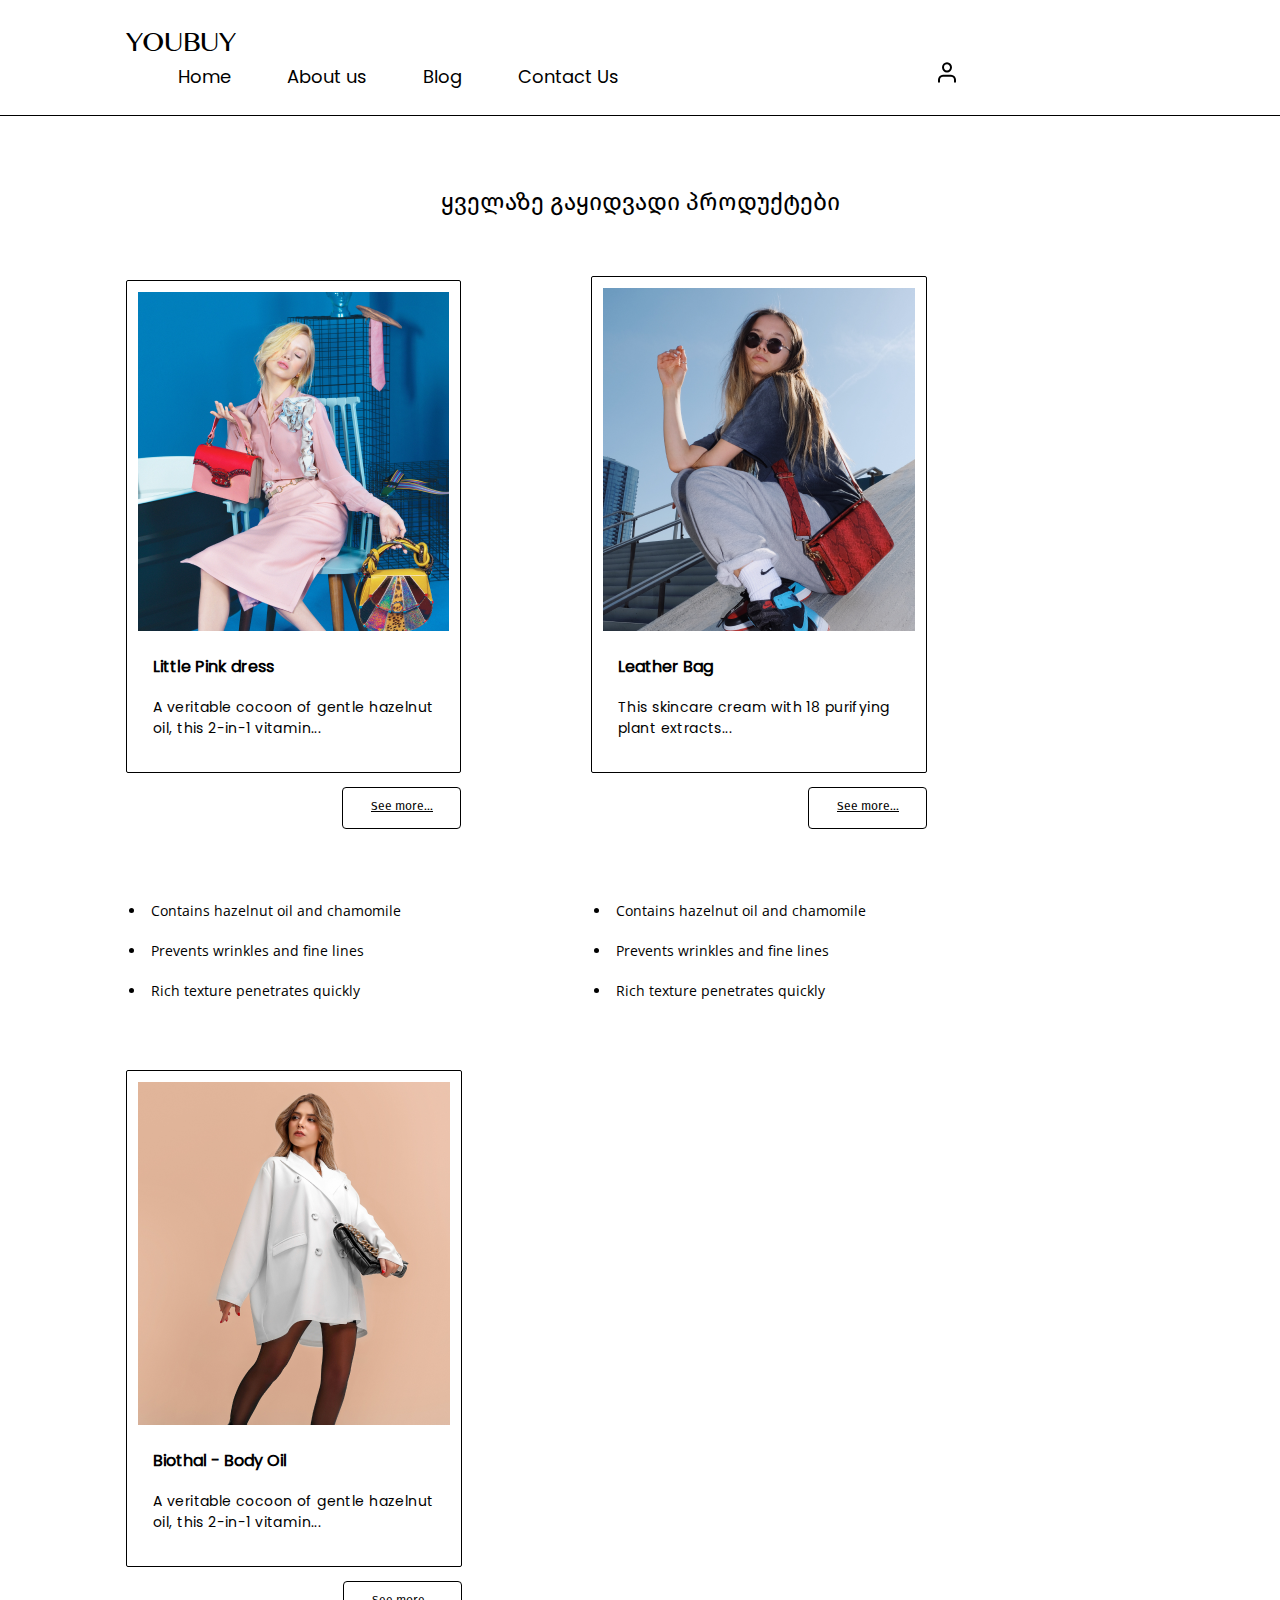
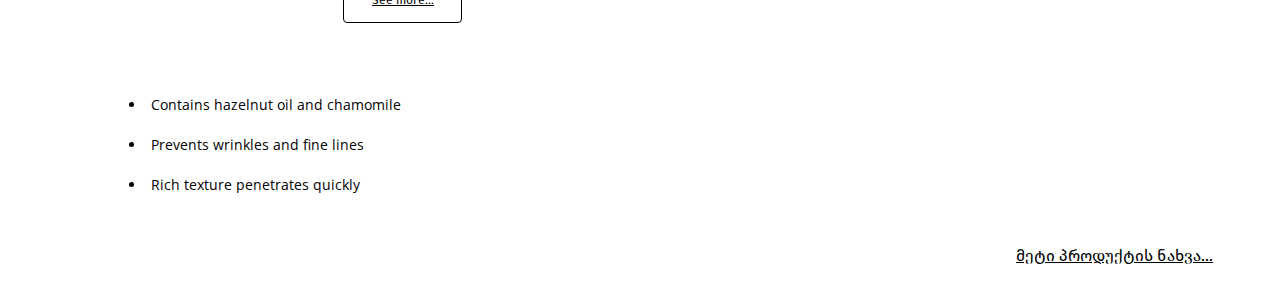
<file: index.html>
<!DOCTYPE html>
<html lang="en">
<head>
    <meta charset="UTF-8">
    <meta http-equiv="X-UA-Compatible" content="IE=edge">
    <meta name="viewport" content="width=device-width, initial-scale=1.0">
    <title>Home</title>
    <link rel="stylesheet" href="static/css/reset.css">
    <link rel="stylesheet" href="static/css/style.css">
</head>
<body>
    <header>
        <nav class="navigation">
            <div>
                <a href="index.html">YOUBUY</a>
            </div>
            <ul>
                <li >
                    <a href="index.html">Home</a>
                </li>

                <li>
                    <a href="static/pages/about.html">About us</a>
                </li>

                <li>
                    <a href="static/pages/blog.html">Blog</a>
                </li>

                <li>
                    <a href="static/pages/contact.html">Contact Us</a>
                </li>

                <li class="user_icon">
                    <a href="static/pages/profile.html"><img src="static/images/user.svg" alt="user icon"></a>
                </li>
            </ul>
        </nav>
    </header>

    <main>
        <section>

            <div class="main_title">
                <h2>ყველაზე გაყიდვადი პროდუქტები</h2>
            </div>
    
            <div class="wrapper">
                <div>
                    <div class="content">
                        <img src="static/images/pink.png" alt="girl in pink dress">
                        <h3>Little Pink dress</h3>
                        <p>A veritable cocoon of gentle hazelnut oil, this 2-in-1 vitamin...</p>
                    </div>
                    <div class="content_button">
                        <button>See more...</button>
                    </div>
                </div>
                <div class="content_footer">
                    <ul>
                        <li>Contains hazelnut oil and chamomile</li>
                        <li>Prevents wrinkles and fine lines</li>
                        <li>Rich texture penetrates quickly</li>
                    </ul>
                </div>
            </div>
    
            <div class="wrapper">
                <div>
                    <div class="content">
                        <img src="static/images/sports.png" alt="image of girl">
                        <h3>Leather Bag</h3>
                        <p>This skincare cream with 18 purifying plant extracts...</p>
                    </div>
                    <div class="content_button">
                        <button>See more...</button>
                    </div>
                </div>
                <div class="content_footer">
                    <ul>
                        <li>Contains hazelnut oil and chamomile</li>
                        <li>Prevents wrinkles and fine lines</li>
                        <li>Rich texture penetrates quickly</li>
                    </ul>
                </div>
            </div>
    
            <div class="wrapper">
                <div>
                    <div class="content">
                        <img src="static/images/white.png" alt="image of girl">
                        <h3>Biothal - Body Oil</h3>
                        <p>A veritable cocoon of gentle hazelnut oil, this 2-in-1 vitamin...</p>
                    </div>
                    <div class="content_button">
                        <button>See more...</button>
                    </div>
                </div>
                <div class="content_footer">
                    <ul>
                        <li>Contains hazelnut oil and chamomile</li>
                        <li>Prevents wrinkles and fine lines</li>
                        <li>Rich texture penetrates quickly</li>
                    </ul>
                </div>
            </div>
                
            <div class="footer">
                <p>მეტი პროდუქტის ნახვა...</p>
            </div>
        </section>
    </main>
</body>
</html>
</file>
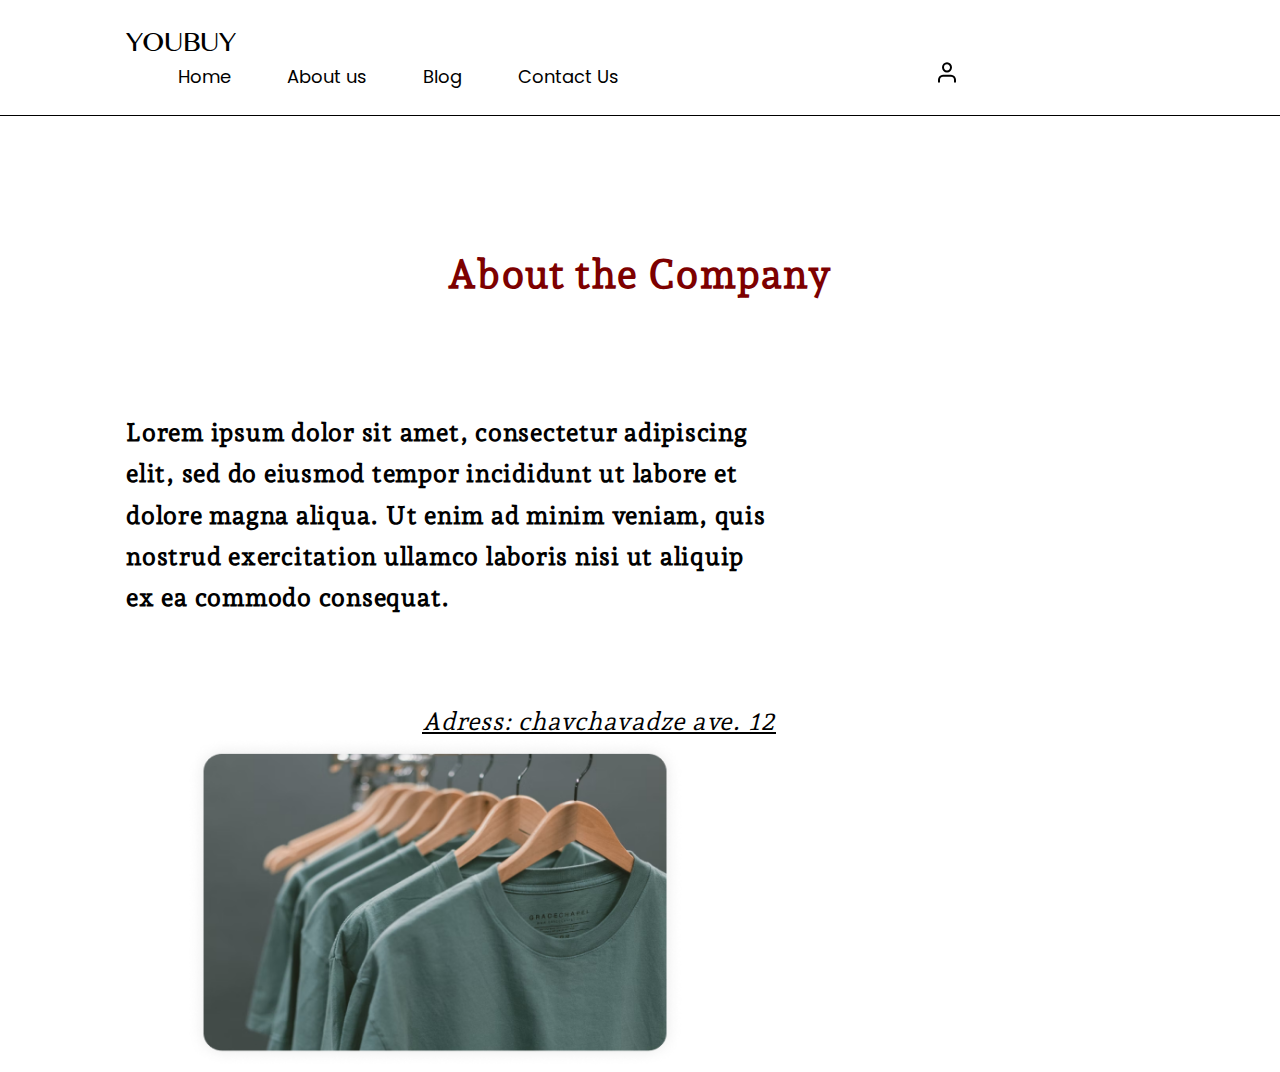
<file: static/pages/about.html>
<!DOCTYPE html>
<html lang="en">
<head>
    <meta charset="UTF-8">
    <meta http-equiv="X-UA-Compatible" content="IE=edge">
    <meta name="viewport" content="width=device-width, initial-scale=1.0">
    <title>About us</title>
    <link rel="stylesheet" href="../css/reset.css">
    <link rel="stylesheet" href="../css/style.css">
</head>
<body>
    <header>
        <nav class="navigation">
            <div>
                <a href="../../index.html">YOUBUY</a>
            </div>
            <ul>
                <li>
                    <a href="../../index.html">Home</a>
                </li>

                <li>
                    <a href="about.html">About us</a>
                </li>

                <li>
                    <a href="blog.html">Blog</a>
                </li>

                <li>
                    <a href="contact.html">Contact Us</a>
                </li>

                <li class="user_icon">
                    <a href="profile.html"><img src="../images/user.svg" alt="user icon"></a>
                </li>
            </ul>
        </nav>
    </header>

    <main>
        <section>
            <div class="about">
                <h2>About the Company</h2>
            </div>
            <div class="content_about">
                <div class="about_info">
                    <p>Lorem ipsum dolor sit amet, consectetur adipiscing elit, sed do eiusmod tempor incididunt ut labore et dolore magna aliqua. Ut enim ad minim veniam, quis nostrud exercitation ullamco laboris nisi ut aliquip ex ea commodo consequat.</p>
                    <div class="company_address">
                        <p>Adress: chavchavadze ave. 12</p>
                    </div>
                </div>
                <div class="shirts">
                    <img src="../images/shirts.png" alt="image of shirts">
                </div>
            </div>
        </section>
    </main>
</body>
</html>
</file>
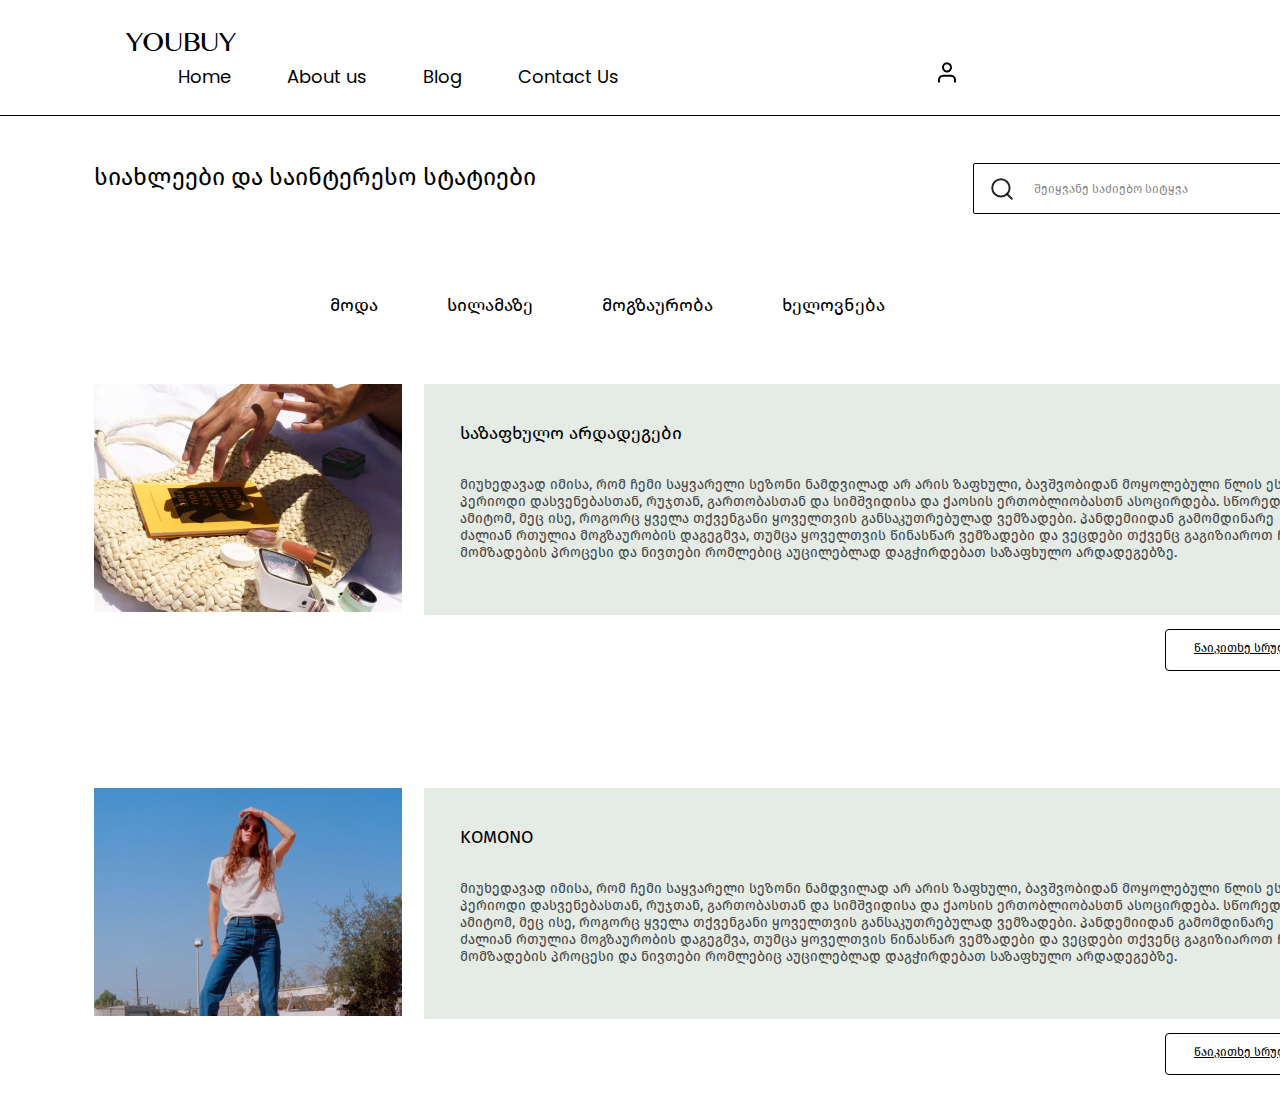
<file: static/pages/blog.html>
<!DOCTYPE html>
<html lang="en">
<head>
    <meta charset="UTF-8">
    <meta http-equiv="X-UA-Compatible" content="IE=edge">
    <meta name="viewport" content="width=device-width, initial-scale=1.0">
    <title>Blog</title>
    <link rel="stylesheet" href="../css/reset.css">
    <link rel="stylesheet" href="../css/style.css">
</head>
<body>
    <header>
        <nav class="navigation">
            <div>
                <a href="../../index.html">YOUBUY</a>
            </div>
            <ul>
                <li>
                    <a href="../../index.html">Home</a>
                </li>

                <li>
                    <a href="about.html">About us</a>
                </li>

                <li>
                    <a href="blog.html">Blog</a>
                </li>

                <li>
                    <a href="contact.html">Contact Us</a>
                </li>

                <li class="user_icon">
                    <a href="profile.html"><img src="../images/user.svg" alt="user icon"></a>
                </li>
            </ul>
        </nav>
    </header>

    <main>
        <section>
            <div class="blog_header">
                <h2>სიახლეები და საინტერესო სტატიები </h2>
                <input type="search" placeholder="შეიყვანე საძიებო სიტყვა">
            </div>

            <div class="header2">
                <ul>
                    <li>
                        <a href="#">მოდა</a>
                    </li>
                    <li>
                        <a href="#">სილამაზე</a>
                    </li>
                    <li>
                        <a href="#">მოგზაურობა</a>
                    </li>
                    <li>
                        <a href="#">ხელოვნება</a>
                    </li>
                </ul>
            </div>

            <div class="blog_body">
                <div class="content_wrapper">
                    <div class="blog_content1">
                        <div>
                            <img src="../images/book.png" alt="iamge of book">
                        </div>
                        <div class="about_holidays">
                            <h3>საზაფხულო არდადეგები</h3>
                            <p>
                                მიუხედავად იმისა, რომ ჩემი საყვარელი სეზონი ნამდვილად არ არის ზაფხული, ბავშვობიდან 
                                მოყოლებული წლის ეს პერიოდი  დასვენებასთან, რუჯთან, გართობასთან და სიმშვიდისა და ქაოსის 
                                ერთობლიობასთნ ასოცირდება. სწორედ ამიტომ, მეც ისე, როგორც ყველა თქვენგანი ყოველთვის განსაკუთრებულად 
                                ვემზადები. პანდემიიდან გამომდინარე ძალიან რთულია მოგზაურობის  დაგეგმვა, თუმცა ყოველთვის წინასწარ  
                                ვემზადები და ვეცდები თქვენც გაგიზიაროთ ჩემი მომზადების პროცესი და ნივთები რომლებიც აუცილებლად დაგჭირდებათ საზაფხულო არდადეგებზე.
                            </p>
                        </div>
                    </div>
                    <div class="content_button">
                        <button>წაიკითხე სრულად...</button>
                    </div>
                </div>

                <div class="content_wrapper">
                    <div class="blog_content2">
                        <div>
                            <img src="../images/jeans.png" alt="iamge of a girl">
                        </div>
                        <div class="about_komono">
                            <h3>KOMONO</h3>
                            <p>
                                მიუხედავად იმისა, რომ ჩემი საყვარელი სეზონი ნამდვილად არ არის ზაფხული, ბავშვობიდან 
                                მოყოლებული წლის ეს პერიოდი  დასვენებასთან, რუჯთან, გართობასთან და სიმშვიდისა და ქაოსის 
                                ერთობლიობასთნ ასოცირდება. სწორედ ამიტომ, მეც ისე, როგორც ყველა თქვენგანი ყოველთვის განსაკუთრებულად 
                                ვემზადები. პანდემიიდან გამომდინარე ძალიან რთულია მოგზაურობის  დაგეგმვა, თუმცა ყოველთვის წინასწარ  
                                ვემზადები და ვეცდები თქვენც გაგიზიაროთ ჩემი მომზადების პროცესი და ნივთები რომლებიც აუცილებლად დაგჭირდებათ საზაფხულო არდადეგებზე.
                            </p>
                        </div>
                    </div>
                    <div class="content_button">
                        <button>წაიკითხე სრულად...</button>
                    </div>
                </div>
            </div>
        </section>
    </main>
</body>
</html>
</file>
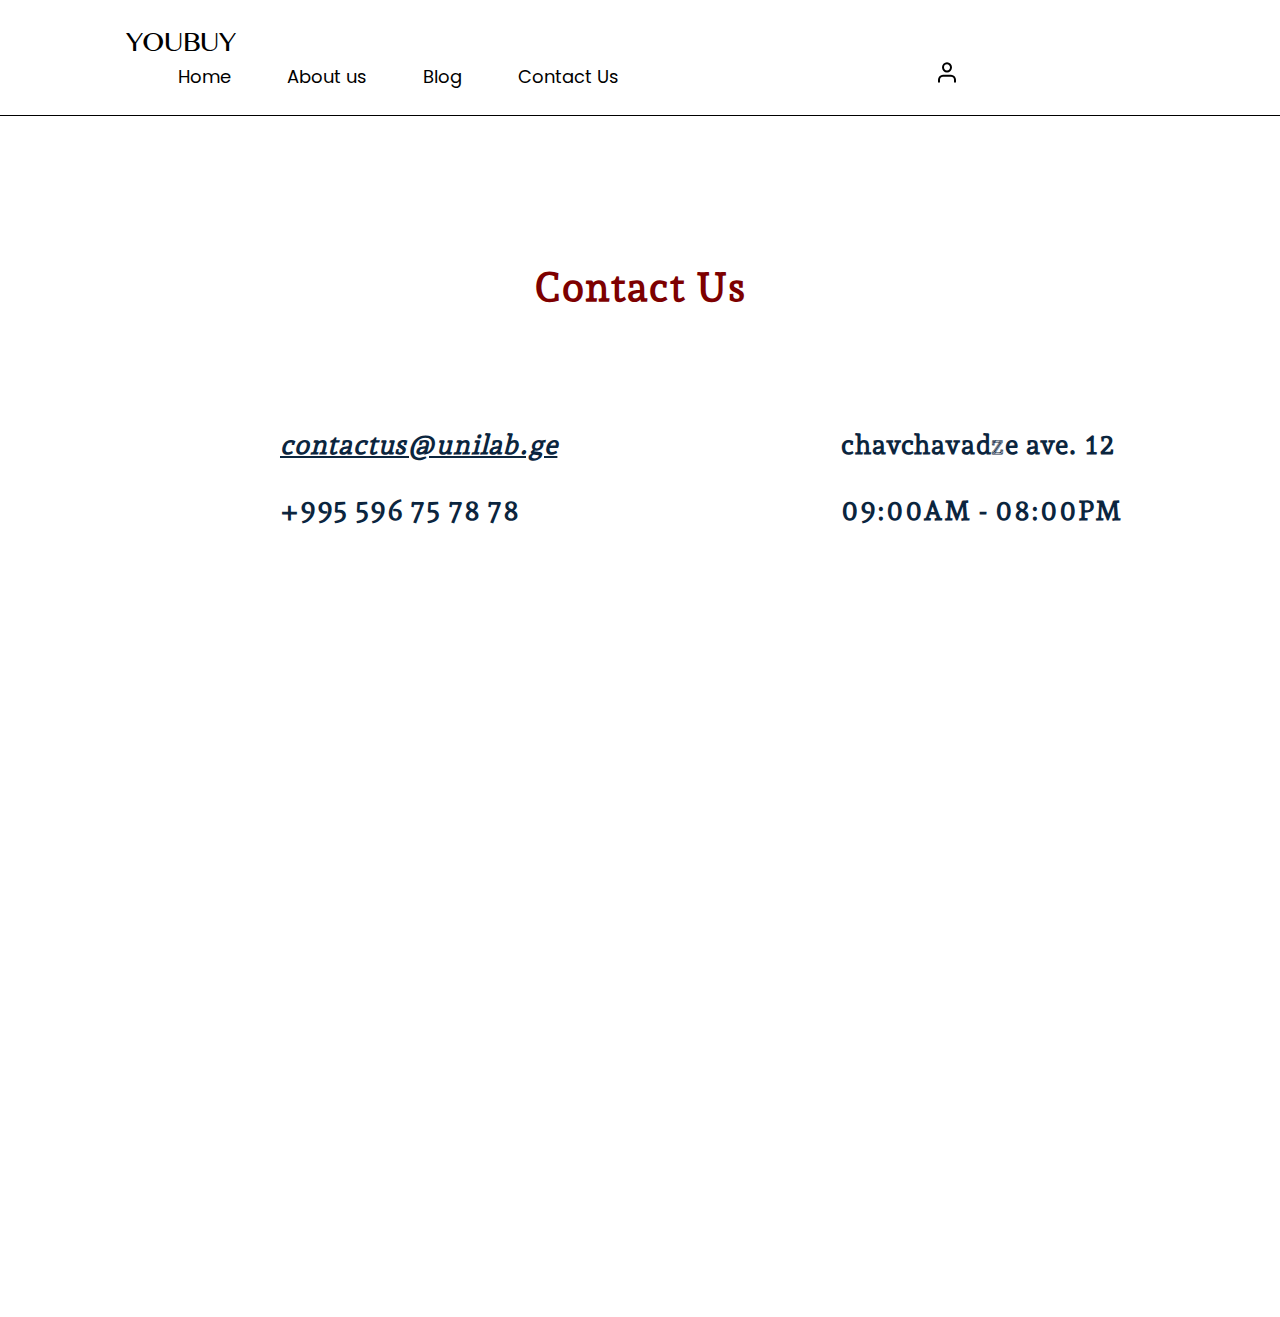
<file: static/pages/contact.html>
<!DOCTYPE html>
<html lang="en">
<head>
    <meta charset="UTF-8">
    <meta http-equiv="X-UA-Compatible" content="IE=edge">
    <meta name="viewport" content="width=device-width, initial-scale=1.0">
    <title>Contact</title>
    <link rel="stylesheet" href="../css/reset.css">
    <link rel="stylesheet" href="../css/style.css">
</head>
<body>
    <header>
        <nav class="navigation">
            <div>
                <a href="../../index.html">YOUBUY</a>
            </div>
            <ul>
                <li>
                    <a href="../../index.html">Home</a>
                </li>

                <li>
                    <a href="about.html">About us</a>
                </li>

                <li>
                    <a href="blog.html">Blog</a>
                </li>

                <li>
                    <a href="contact.html">Contact Us</a>
                </li>

                <li class="user_icon">
                    <a href="profile.html"><img src="../images/user.svg" alt="user icon"></a>
                </li>
            </ul>
        </nav>
    </header>

    <main>
        <section>
            <div class="contact_title">
                <h2>Contact Us</h2>
            </div>

            <div class="online_site">
                <a href="https://unilab.iliauni.edu.ge/courses/">contactus@unilab.ge</a>
                <p>+995 596 75 78 78</p>
            </div>

            <div class="address">
                <p>chavchavadze ave. 12</p>
                <p>09:00AM - 08:00PM</p>
            </div>

            <div class="map">
                <iframe src="https://www.google.com/maps/embed?pb=!1m18!1m12!1m3!1d2978.3583914969568!2d44.788139715373354!3d41.71278467923565!2m3!1f0!2f0!3f0!3m2!1i1024!2i768!4f13.1!3m3!1m2!1s0x40440d29f66980cb%3A0xfae929f8e10f5bd2!2sSteinway%20%26%20Sons%20Georgia!5e0!3m2!1ska!2sge!4v1675721315703!5m2!1ska!2sge" width="600" height="450" style="border:0;" allowfullscreen="" loading="lazy" referrerpolicy="no-referrer-when-downgrade"></iframe>
            </div>
        </section>
    </main>
</body>
</html>
</file>
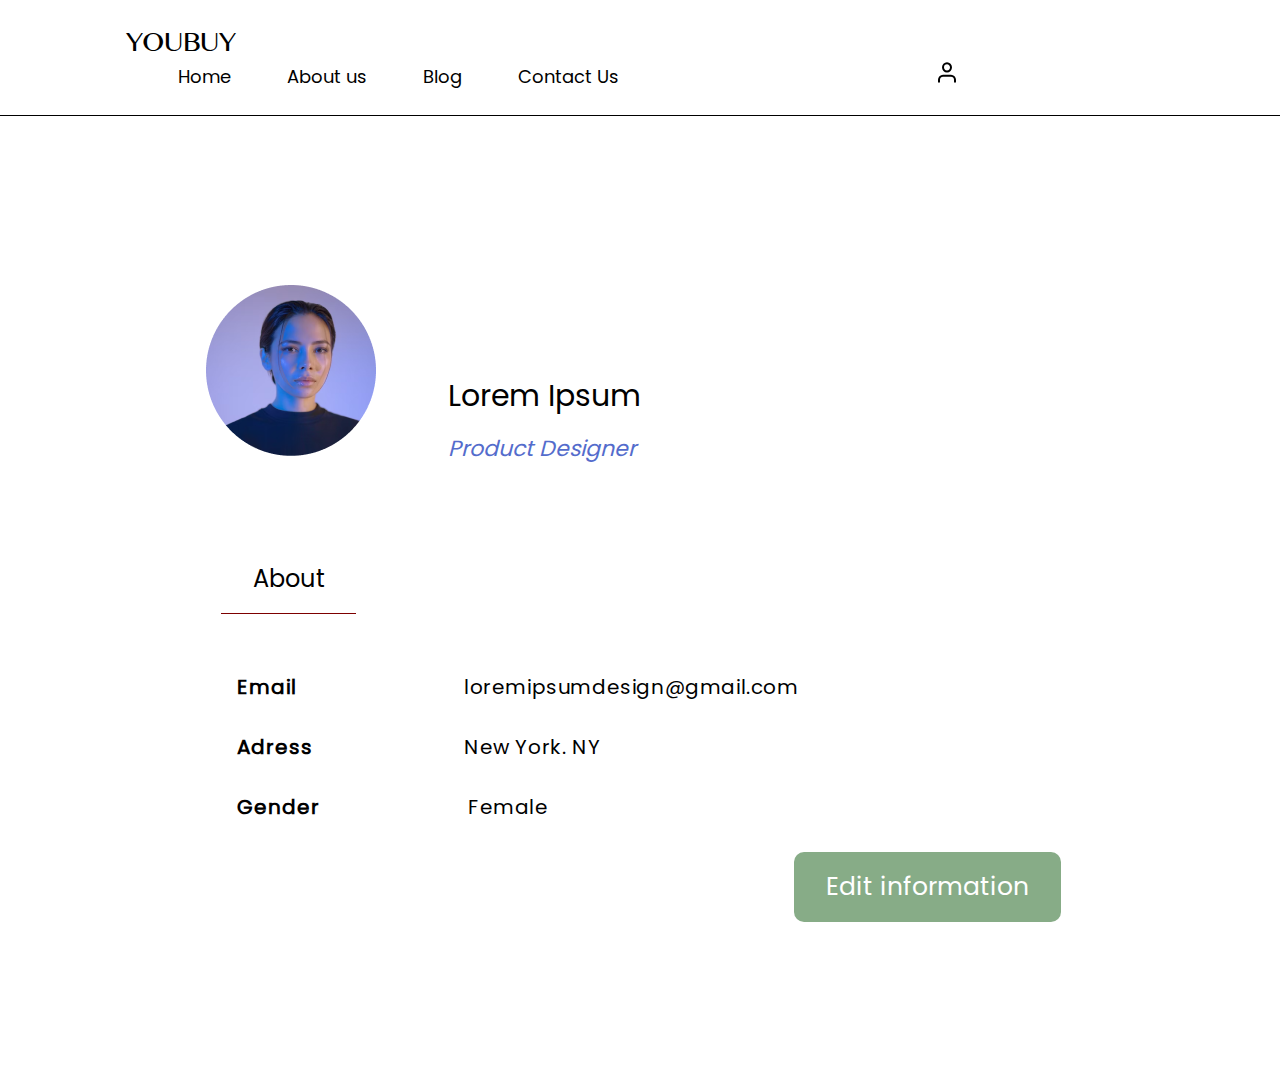
<file: static/pages/profile.html>
<!DOCTYPE html>
<html lang="en">
<head>
    <meta charset="UTF-8">
    <meta http-equiv="X-UA-Compatible" content="IE=edge">
    <meta name="viewport" content="width=device-width, initial-scale=1.0">
    <title>Profile</title>
    <link rel="stylesheet" href="../css/reset.css">
    <link rel="stylesheet" href="../css/style.css">
</head>
<body>
    <header>
        <nav class="navigation">
            <div>
                <a href="../../index.html">YOUBUY</a>
            </div>
            <ul>
                <li>
                    <a href="../../index.html">Home</a>
                </li>

                <li>
                    <a href="about.html">About us</a>
                </li>

                <li>
                    <a href="blog.html">Blog</a>
                </li>

                <li>
                    <a href="contact.html">Contact Us</a>
                </li>

                <li class="user_icon">
                    <a href="profile.html"><img src="../images/user.svg" alt="user icon"></a>
                </li>
            </ul>
        </nav>
    </header>

    <main>
        <section>
            <div class="profile_body">
                <div class="profile">
                    <div>
                        <img src="../images/profile.png" alt="profile picture">
                    </div>
        
                    <div class="person_info">
                        <p>Lorem Ipsum</p>
                        <a href="#">Product Designer</a>
                    </div>
                </div>
    
                <div class="about_person">
                    <p>About</p>
                </div>

                <div class="contact_person">
                    <div class="contact_info email">
                        <div>
                            <h6>Email</h6>
                        </div>
                        <div>
                            <p>loremipsumdesign@gmail.com</p>
                        </div>
                    </div>
                    
                    <div class="contact_info adress">
                        <div>
                            <h6>Adress</h6>
                        </div>
                        <div>
                            <p>New York. NY</p>
                        </div>
                    </div>
    
                    <div class="contact_info gender">
                        <div>
                            <h6>Gender</h6>
                        </div>
                        <div>
                            <p>Female</p>
                        </div>
                    </div>
                </div>

                <div class="profile_button">
                    <button>Edit information</button>
                </div>
            </div>
        </section>
    </main>
</body>
</html>
</file>
<file: static/css/style.css>
@font-face {
    font-family: 'Malayalam';
    src: url(../fonts/Malayalam\ MN.ttc);
}
@font-face {
    font-family: 'Poppins';
    src: url(../fonts/Poppins-Regular.ttf);
}
@font-face {
    font-family: 'FiraGO';
    src: url(../fonts/FiraGO-Regular.ttf);
}
@font-face {
    font-family: 'Open Sans';
    src: url(../fonts/OpenSans-Regular.ttf);
}
@font-face {
    font-family: 'Andada Pro';
    src: url(../fonts/AndadaPro-Regular.ttf);
}

*{
    box-sizing: border-box;
}

header{
    padding: 25px 126px;
    border-bottom: 1px solid black;
}

.navigation ul{
    display: inline-block;
}
.navigation ul li{
    display: inline;
}
.navigation ul li a{
    text-decoration: none;
    margin-left: 52px;

    font-family: 'Poppins';
    font-style: normal;
    font-weight: 500;
    font-size: 18px;
    line-height: 27px;
    color: #000000;
}

.navigation div{
    margin-right: 218px;
    display: inline-block;
}
.navigation div a{
    font-family: 'Malayalam';
    font-style: normal;
    font-weight: 400;
    font-size: 26px;
    line-height: 37px;
    color: #000000;
    text-decoration: none;
}

.user_icon{
    margin-left: 263px;
}

.main_title h2{
    text-align: center;
    margin-top: 72px;
    font-family: 'FiraGO';
    font-style: normal;
    font-weight: 500;
    font-size: 24px;
    line-height: 29px;
    color: #000000;
}

.wrapper{
    margin-top: 59px;
    margin-left: 126px;
    display: inline-block;
}

.content{
    border: 1px solid black;
    border-radius: 2px;
    padding: 11px;
}
.content h3{
    margin-top: 21px;
    margin-left: 15px;
    font-family: 'Poppins';
    font-style: normal;
    font-weight: 700;
    font-size: 16px;
    line-height: 24px;
    color: #000000;
}
.content p{
    width: 282px;
    margin-left: 15px;
    margin-top: 18px;
    margin-bottom: 22px;
    font-family: 'Poppins';
    font-style: normal;
    font-weight: 400;
    font-size: 14px;
    line-height: 21px;
    letter-spacing: 0.03em;
    color: #000000;
}

.content_button{
    text-align: right;
    margin-top: 23px;
}
.content_button button{
    border: 1px solid #000000;
    border-radius: 4px;
    background-color: inherit;
    padding: 6px 26px;
}

.content_footer{
    margin-top: 62px;
    margin-left: 20px;
}
.content_footer ul li{
    list-style-type: disc;
    padding: 5px;
    font-family: 'Open Sans';
    font-style: normal;
    font-weight: 400;
    font-size: 14px;
    line-height: 215%;
    color: #000000;
}

.footer{
    text-align: right;
    padding: 39px 67px;
}
.footer p{
    font-family: 'FiraGO';
    font-style: normal;
    font-weight: 350;
    font-size: 16px;
    line-height: 132%;
    text-decoration-line: underline;
    color: #000000;
}

.contact_title h2{
    text-align: center;
    margin-top: 147px;
    font-family: 'Andada Pro';
    font-style: normal;
    font-weight: 700;
    font-size: 40px;
    line-height: 47px;
    letter-spacing: 0.03em;
    color: #7D0000;
}

.online_site{
    display: inline-block;
    margin-left: 280px;
    margin-top: 119px;
}

.online_site a{
    font-family: 'Andada Pro';
    font-style: italic;
    font-weight: 600;
    font-size: 27px;
    line-height: 32px;
    letter-spacing: 0.03em;
    text-decoration-line: underline;
    color: #0B253E;
}
.online_site p{
    font-family: 'Andada Pro';
    font-style: normal;
    font-weight: 600;
    font-size: 27px;
    line-height: 32px;
    letter-spacing: 0.03em;
    color: #0B253E;
    margin-top: 34px;
}

.address{
    display: inline-block;
    margin-left: 280px;
    margin-top: 324;
}

.address p{
    font-family: 'Andada Pro';
    font-style: normal;
    font-weight: 600;
    font-size: 27px;
    line-height: 32px;
    letter-spacing: 0.03em;
    color: #0B253E;
    margin-top: 34px;
}

.map{
    text-align: center;
    margin-top: 144px;
    margin-bottom: 193px;
}

.about h2{
    text-align: center;
    margin-top: 134px;
    font-family: 'Andada Pro';
    font-style: normal;
    font-weight: 600;
    font-size: 40px;
    line-height: 47px;
    letter-spacing: 0.03em;
    color: #7D0000;
}

.content_about{
    margin-top: 115px;
    margin-left: 126px;
}
.about_info{
    display: inline-block;
}
.about_info p{
    width: 650px;
    font-family: 'Andada Pro';
    font-style: normal;
    font-weight: 600;
    font-size: 25px;
    line-height: 165%;
    letter-spacing: 0.03em;
    color: #000000;
}

.company_address{
    text-align: right;
    margin-top: 89px;
}
.company_address p{
    font-family: 'Andada Pro';
    font-style: italic;
    font-weight: 400;
    font-size: 25px;
    line-height: 29px;
    letter-spacing: 0.03em;
    text-decoration-line: underline;
    color: #000000;
}

.shirts{
    display: inline-block;
}
.shirts img{
    width: 500px;
    height: 333px;
    margin-left: 59px;
}

.blog_header{
    width: 1248px;
    margin-left: 94px;
    margin-top: 47px;
    display: flex;
    justify-content: space-between;
}
.blog_header h2{
    font-family: 'FiraGO';
    font-style: normal;
    font-weight: 400;
    font-size: 24px;
    line-height: 29px;
    color: #000000;
}

.blog_header input{
    border: 1px solid #000000;
    border-radius: 2px;
    width: 369px;
    padding: 17px 60px;
    background-image: url(../images/search.svg);
    background-repeat: no-repeat;
    background-position-y: center;
    background-position-x: 15px;
}

::placeholder{
    font-family: 'FiraGO';
    font-style: normal;
    font-weight: 350;
    font-size: 12px;
    line-height: 14px;
    color: rgba(0, 0, 0, 0.5);
}

.header2{
    margin-top: 80px;
    text-align: center;
}
.header2 ul{
    display: inline-block;
}
.header2 ul li{
    display: inline-block;
}
.header2 ul li a{
    margin-right: 65px;
    font-family: 'FiraGO';
    font-style: normal;
    font-weight: 500;
    font-size: 18px;
    line-height: 22px;
    color: #000000;
    text-decoration: none;
}

.blog_body{
    margin-left: 94px;
    margin-top: 68px;
    margin-bottom: 39px;
}
.blog_content1{
    display: flex;
}
.content_wrapper{
    width: 1248px;
}
.about_holidays{
    margin-left: 22px;
    width: 918px;
    margin-top: 0px;
    background: #E5EBE5;
    border-radius: 0px 14px 14px 0px;
    padding: 38px 32px 12px 36px;
}
.about_holidays h3{
    font-family: 'FiraGO';
    font-style: normal;
    font-weight: 500;
    font-size: 18px;
    line-height: 22px;
    color: #000000;
    margin-bottom: 32px;
}
.about_holidays p{
    font-family: 'FiraGO';
    font-style: normal;
    font-weight: 350;
    font-size: 14px;
    line-height: 17px;
    color: #474747;
}
.content_button{
    text-align: right;
    margin-top: 14px;
}
.content_button button{
    border: 1px solid #000000;
    border-radius: 4px;
    padding: 11px 27px 15px 28px;
    background-color: inherit;

    font-family: 'FiraGO';
    font-style: normal;
    font-weight: 400;
    font-size: 12px;
    line-height: 14px;
    text-decoration-line: underline;
    color: #000000;
}

.blog_content2{
    display: flex;
    margin-top: 117px;
}
.about_komono{
    margin-left: 22px;
    width: 918px;
    margin-top: 0px;
    background: #E5EBE5;
    border-radius: 0px 14px 14px 0px;
    padding: 38px 32px 12px 36px;
}
.about_komono h3{
    font-family: 'FiraGO';
    font-style: normal;
    font-weight: 500;
    font-size: 18px;
    line-height: 22px;
    color: #000000;
    margin-bottom: 32px;
}
.about_komono p{
    font-family: 'FiraGO';
    font-style: normal;
    font-weight: 350;
    font-size: 14px;
    line-height: 17px;
    color: #474747;
}

.profile_body{
    margin-top: 169px;
    margin-left: 206px;
    margin-right: 219px;
}

.profile div{
    display: inline-block;
}
.profile{
    display: inline-block;
}
.person_info p{
    font-family: 'Poppins';
    font-style: normal;
    font-weight: 500;
    font-size: 30px;
    line-height: 45px;
    color: #000000;
    margin-bottom: 14px;
}
.person_info a{
    font-family: 'Poppins';
    font-style: italic;
    font-weight: 400;
    font-size: 22px;
    line-height: 33px;
    color: #546CCC;
    text-decoration: none;
}
.person_info{
    margin-left: 68px;
}

.about_person{
    margin-top: 96px;
    margin-left: 15px;
    width: 135px;
    text-align: center;
    border-bottom: 1px solid #7D0000;
    padding-bottom: 16px;
}
.about_person p{
    display: inline;
    font-family: 'Poppins';
    font-style: normal;
    font-weight: 500;
    font-size: 24px;
    line-height: 36px;
    color: #000000;
}

.contact_person{
    margin-top: 58px;
    margin-left: 31px;
}

.contact_info{
    margin-bottom: 30px;
}
.contact_info div{
    display: inline-block;
}
.contact_info div h6{
    font-family: 'Poppins';
    font-style: normal;
    font-weight: 700;
    font-size: 20px;
    line-height: 30px;
    letter-spacing: 0.05em;
    color: #000000;
}

.contact_info div p{
    font-family: 'Poppins';
    font-style: normal;
    font-weight: 500;
    font-size: 20px;
    line-height: 30px;
    letter-spacing: 0.03em;
    color: #000000;
}

.email div p{
    margin-left: 163px;
}
.adress div p{
    margin-left: 147px;
}
.gender div p{
    margin-left: 144px;
}

.profile_button{
    text-align: right;
}
.profile_button button{
    background: #87AC87;
    border-radius: 10px;
    border: none;
    padding: 16px 32px;

    font-family: 'Poppins';
    font-style: normal;
    font-weight: 500;
    font-size: 25px;
    line-height: 38px;
    color: #FFFFFF;
    margin-bottom: 146px;
}
</file>
